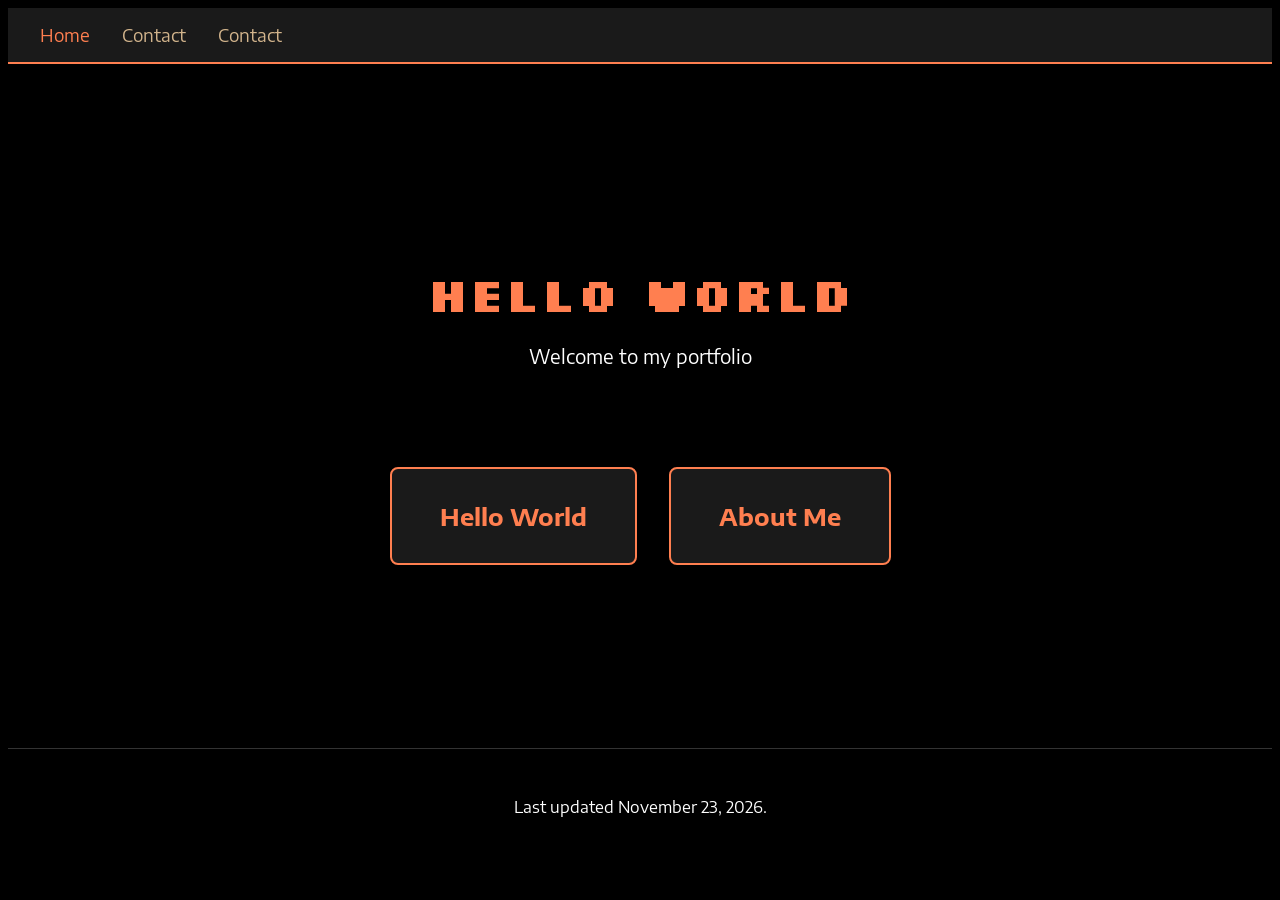
<file: index.html>
<!DOCTYPE html>
<html lang="en">
  <head>
    <meta charset="utf-8">
    <meta name="viewport" content="width=device-width, initial-scale=1">
    <title>· Home</title>
    
<link rel="icon" type="image/png" href="my-favicon/favicon-96x96.png" sizes="96x96" />
<link rel="icon" href="my-favicon/favicon.ico" sizes="32x32" />
<link rel="icon" href="my-favicon/favicon.svg" type="image/svg+xml" />
<link rel="apple-touch-icon" href="my-favicon/apple-touch-icon.png" />
<link rel="manifest" href="my-favicon/site.webmanifest" />

    <link rel="preconnect" href="https://fonts.googleapis.com">
    <link rel="preconnect" href="https://fonts.gstatic.com" crossorigin>
    <link href="https://fonts.googleapis.com/css2?family=Playfair+Display:ital,wght@0,400..900;1,400..900&display=swap" rel="stylesheet">
    <link href="https://fonts.googleapis.com/css2?family=Encode+Sans+Semi+Expanded:wght@100;200;300;400;500;600;700;800;900&display=swap" rel="stylesheet">
    <link href="https://fonts.googleapis.com/css2?family=Silkscreen:wght@400;700&display=swap" rel="stylesheet">
    <link rel="stylesheet" href="style.css">
  </head>

  <body>
    <nav class="top-nav">
      <ul>
        <li><a href="index.html" class="active">Home</a></li>
        <li><a href="contact.html">Contact</a></li>
        <li><a href="workshop/form">Contact</a></li>
      </ul>
    </nav>

    <main class="homepage">
      <header class="homepage-header">
        <h1>Hello World</h1>
        <p>Welcome to my portfolio</p>
      </header>

      <section class="homepage-links">
        <div class="link-card">
          <h2><a href="#about">Hello World</a></h2>
        </div>
        <div class="link-card">
          <h2><a href="#about">About Me</a></h2>
        </div>
      </section>
    </main>

    <footer>
      <p>Last updated <time datetime="2026-11-23">November 23, 2026</time>.</p>
    </footer>
  </body>
</html>
</file>
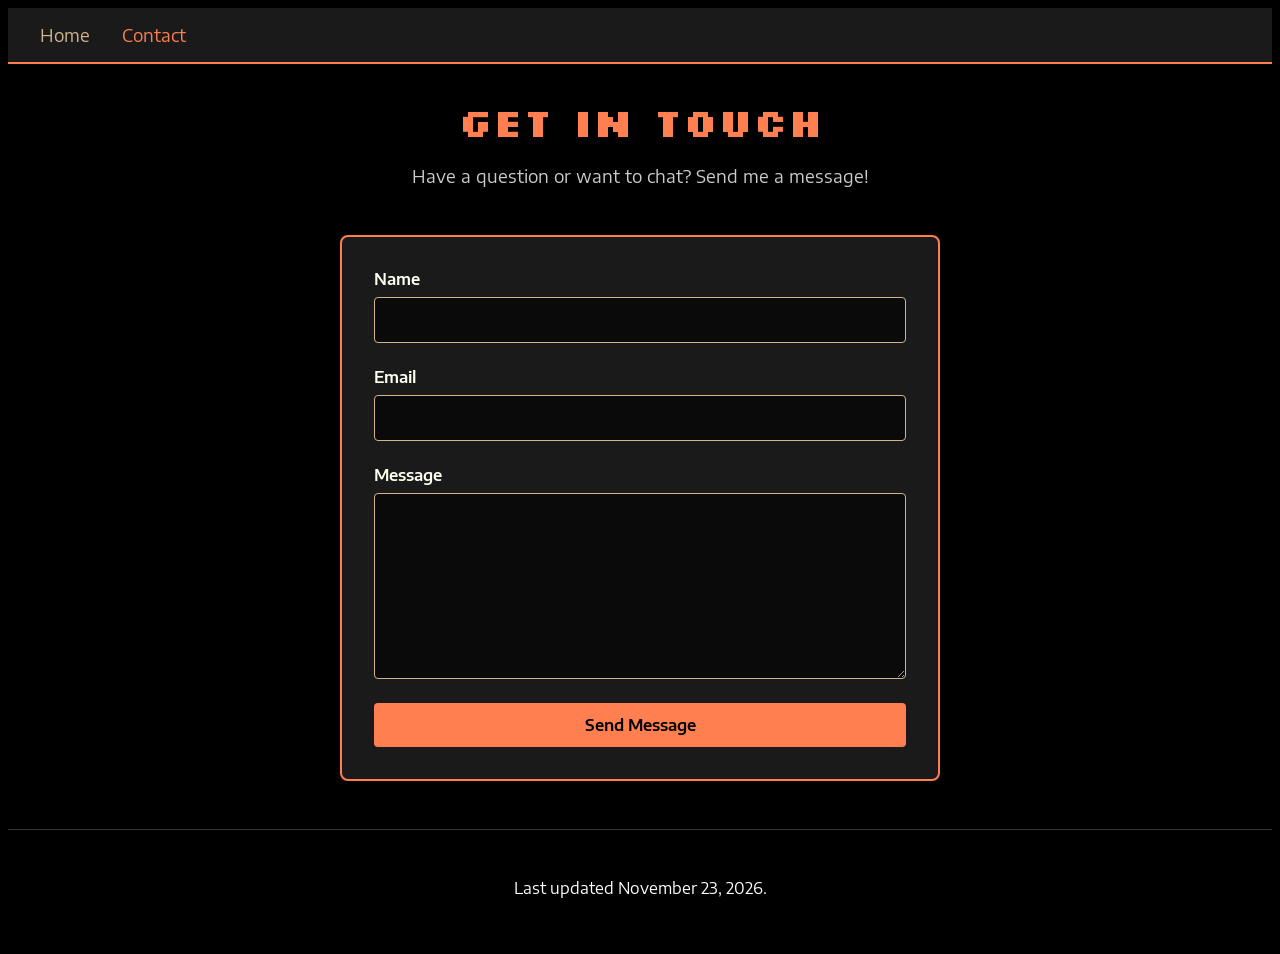
<file: contact.html>
<!DOCTYPE html>
<html lang="en">
  <head>
    <meta charset="utf-8">
    <meta name="viewport" content="width=device-width, initial-scale=1">
    <title>Contact · Andy Cozub</title>
    
<link rel="icon" type="image/png" href="my-favicon/favicon-96x96.png" sizes="96x96" />
<link rel="icon" href="my-favicon/favicon.ico" sizes="32x32" />
<link rel="icon" href="my-favicon/favicon.svg" type="image/svg+xml" />
<link rel="apple-touch-icon" href="my-favicon/apple-touch-icon.png" />
<link rel="manifest" href="my-favicon/site.webmanifest" />

    <link rel="preconnect" href="https://fonts.googleapis.com">
    <link rel="preconnect" href="https://fonts.gstatic.com" crossorigin>
    <link href="https://fonts.googleapis.com/css2?family=Playfair+Display:ital,wght@0,400..900;1,400..900&display=swap" rel="stylesheet">
    <link href="https://fonts.googleapis.com/css2?family=Encode+Sans+Semi+Expanded:wght@100;200;300;400;500;600;700;800;900&display=swap" rel="stylesheet">
    <link href="https://fonts.googleapis.com/css2?family=Silkscreen:wght@400;700&display=swap" rel="stylesheet">
    <link rel="stylesheet" href="style.css">
  </head>

  <body>
    <nav class="top-nav">
      <ul>
        <li><a href="index.html">Home</a></li>
        <li><a href="contact.html" class="active">Contact</a></li>
      </ul>
    </nav>

    <main class="contact-page">
      <header class="contact-header">
        <h1>Get in Touch</h1>
        <p>Have a question or want to chat? Send me a message!</p>
      </header>

      <section class="contact-form-section">
        <form action="https://api.web3forms.com/submit" method="POST" class="contact-form">
          <input type="hidden" name="access_key" value="4e2d541a-9d26-4601-8ba5-58b7be1764a5">
          <input type="hidden" name="redirect" value="https://sicxz.github.io/desn368-portfolio/thanks.html">
          
          <div class="form-group">
            <label for="name">Name</label>
            <input type="text" id="name" name="name" required>
          </div>

          <div class="form-group">
            <label for="email">Email</label>
            <input type="email" id="email" name="email" required>
          </div>

          <div class="form-group">
            <label for="message">Message</label>
            <textarea id="message" name="message" required rows="8"></textarea>
          </div>

          <button type="submit" class="submit-btn">Send Message</button>
        </form>
      </section>
    </main>

    <footer>
      <p>Last updated <time datetime="2026-11-23">November 23, 2026</time>.</p>
    </footer>
  </body>
</html>
</file>
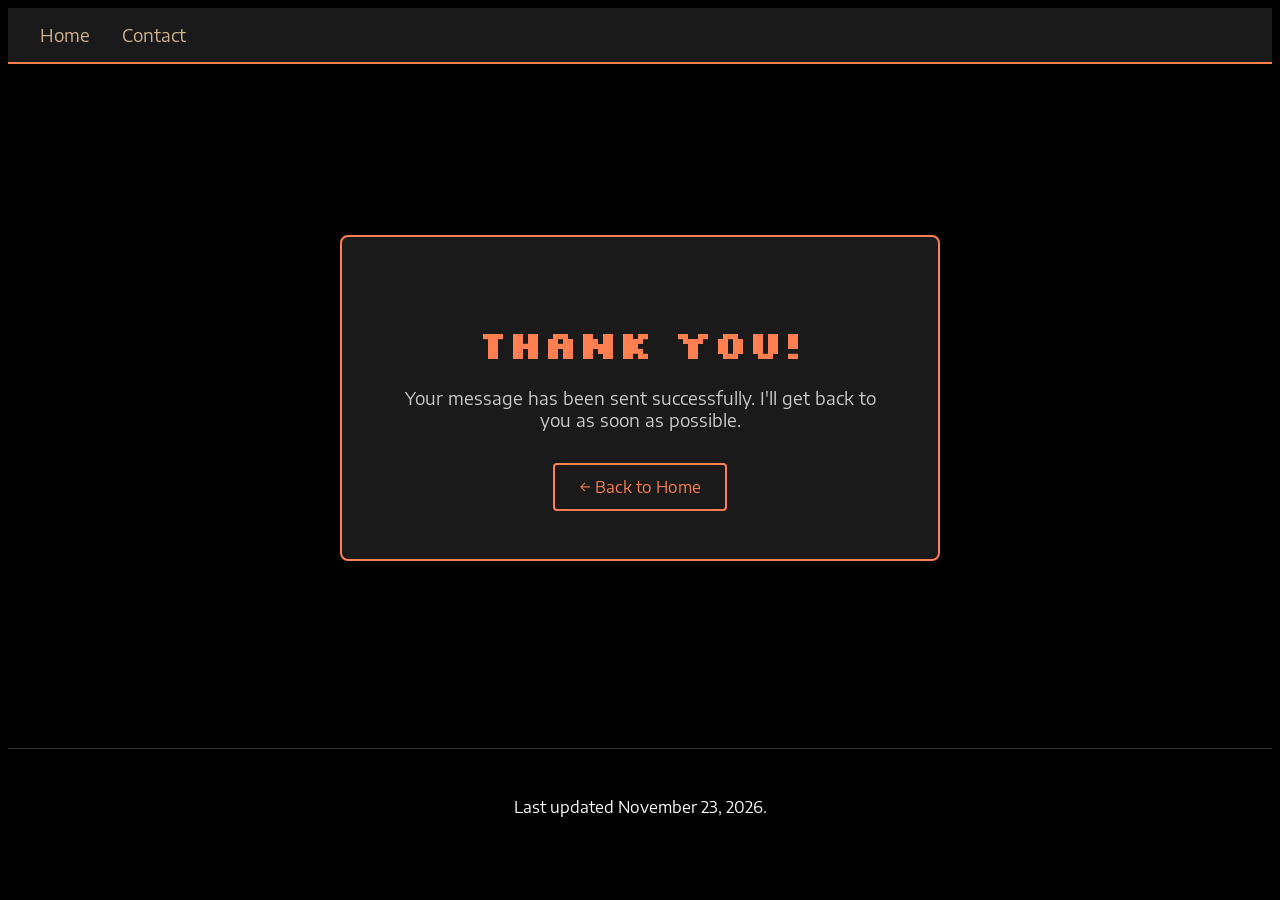
<file: thanks.html>
<!DOCTYPE html>
<html lang="en">
<head>
  <meta charset="UTF-8">
  <meta name="viewport" content="width=device-width, initial-scale=1.0">
  <title>Thank You · Andy Cozub</title>
  
<link rel="icon" type="image/png" href="my-favicon/favicon-96x96.png" sizes="96x96" />
<link rel="icon" href="my-favicon/favicon.ico" sizes="32x32" />
<link rel="icon" href="my-favicon/favicon.svg" type="image/svg+xml" />
<link rel="apple-touch-icon" href="my-favicon/apple-touch-icon.png" />
<link rel="manifest" href="my-favicon/site.webmanifest" />

  <link rel="preconnect" href="https://fonts.googleapis.com">
  <link rel="preconnect" href="https://fonts.gstatic.com" crossorigin>
  <link href="https://fonts.googleapis.com/css2?family=Playfair+Display:ital,wght@0,400..900;1,400..900&display=swap" rel="stylesheet">
  <link href="https://fonts.googleapis.com/css2?family=Encode+Sans+Semi+Expanded:wght@100;200;300;400;500;600;700;800;900&display=swap" rel="stylesheet">
  <link href="https://fonts.googleapis.com/css2?family=Silkscreen:wght@400;700&display=swap" rel="stylesheet">
  <link rel="stylesheet" href="style.css">
</head>
<body>
  <nav class="top-nav">
    <ul>
      <li><a href="index.html">Home</a></li>
      <li><a href="contact.html">Contact</a></li>
    </ul>
  </nav>

  <main class="thanks-page">
    <section class="thanks-content">
      <h1>Thank You!</h1>
      <p>Your message has been sent successfully. I'll get back to you as soon as possible.</p>
      <a href="index.html" class="back-link">← Back to Home</a>
    </section>
  </main>

  <footer>
    <p>Last updated <time datetime="2026-11-23">November 23, 2026</time>.</p>
  </footer>
</body>
</html>
</file>
<file: style.css>
body {
      background-color: black;
      font-family: "Encode Sans Semi Expanded", sans-serif;
    }
    h2 {
      color: ivory;
    }
    p {
      color: white;
    }
h1 {
  color: coral;
  font-family: "Silkscreen", sans-serif;
}

h3 {
  color: coral;
}

img {
  width: 100%;
}

ul {
  color: white;
}

ol {
  color: white;
}

li {
  color: white;
}

a {
  color: tan;
  text-decoration: none;
}

a:hover {
  text-decoration: underline;
}

.done {
   background-color: forestgreen;
}

.todo {
  background-color: crimson;
}

#week-2 {
   font-size: 20px;
}

/* Top Navigation */
.top-nav {
  background-color: #1a1a1a;
  padding: 1rem 2rem;
  border-bottom: 2px solid coral;
  margin-bottom: 2rem;
}

.top-nav ul {
  list-style: none;
  display: flex;
  gap: 2rem;
  margin: 0;
  padding: 0;
}

.top-nav a {
  color: tan;
  font-size: 1.1rem;
  transition: color 0.3s;
}

.top-nav a:hover,
.top-nav a.active {
  color: coral;
}

/* Homepage */
.homepage {
  display: flex;
  flex-direction: column;
  align-items: center;
  justify-content: center;
  min-height: 60vh;
  gap: 3rem;
  padding: 2rem;
}

.homepage-header {
  text-align: center;
  margin-bottom: 2rem;
}

.homepage-header h1 {
  font-size: 3rem;
  margin-bottom: 0.5rem;
}

.homepage-header p {
  font-size: 1.2rem;
}

.homepage-links {
  display: flex;
  gap: 2rem;
  flex-wrap: wrap;
  justify-content: center;
}

.link-card {
  background-color: #1a1a1a;
  border: 2px solid coral;
  padding: 2rem 3rem;
  border-radius: 8px;
  transition: transform 0.3s, box-shadow 0.3s;
}

.link-card:hover {
  transform: translateY(-5px);
  box-shadow: 0 10px 20px rgba(255, 127, 80, 0.3);
}

.link-card h2 {
  margin: 0;
  font-size: 1.5rem;
}

.link-card a {
  color: coral;
}

.link-card a:hover {
  color: #ff9999;
  text-decoration: none;
}

/* Contact Page */
.contact-page {
  max-width: 600px;
  margin: 2rem auto;
  padding: 0 2rem;
  min-height: 60vh;
}

.contact-header {
  text-align: center;
  margin-bottom: 3rem;
}

.contact-header h1 {
  font-size: 2.5rem;
  margin-bottom: 0.5rem;
}

.contact-header p {
  font-size: 1.1rem;
  color: #ccc;
}

.contact-form-section {
  background-color: #1a1a1a;
  padding: 2rem;
  border-radius: 8px;
  border: 2px solid coral;
}

.contact-form {
  display: flex;
  flex-direction: column;
  gap: 1.5rem;
}

.form-group {
  display: flex;
  flex-direction: column;
  gap: 0.5rem;
}

.form-group label {
  color: ivory;
  font-weight: 600;
  font-size: 1rem;
}

.form-group input,
.form-group textarea {
  background-color: #0a0a0a;
  border: 1px solid tan;
  color: white;
  padding: 0.75rem;
  border-radius: 4px;
  font-family: inherit;
  font-size: 1rem;
}

.form-group input:focus,
.form-group textarea:focus {
  outline: none;
  border-color: coral;
  box-shadow: 0 0 5px rgba(255, 127, 80, 0.3);
}

.form-group textarea {
  resize: vertical;
  min-height: 150px;
}

.submit-btn {
  background-color: coral;
  color: black;
  border: none;
  padding: 0.75rem 1.5rem;
  font-size: 1rem;
  font-weight: 600;
  border-radius: 4px;
  cursor: pointer;
  transition: background-color 0.3s, transform 0.2s;
  font-family: inherit;
}

.submit-btn:hover {
  background-color: #ff9999;
  transform: translateY(-2px);
}

.submit-btn:active {
  transform: translateY(0);
}

/* Footer */
footer {
  text-align: center;
  padding: 2rem;
  color: #888;
  border-top: 1px solid #333;
  margin-top: 3rem;
}

/* Thanks Page */
.thanks-page {
  display: flex;
  align-items: center;
  justify-content: center;
  min-height: 60vh;
  padding: 2rem;
}

.thanks-content {
  text-align: center;
  background-color: #1a1a1a;
  border: 2px solid coral;
  padding: 3rem;
  border-radius: 8px;
  max-width: 500px;
}

.thanks-content h1 {
  font-size: 2.5rem;
  margin-bottom: 1rem;
}

.thanks-content p {
  font-size: 1.1rem;
  margin-bottom: 2rem;
  color: #ccc;
}

.back-link {
  display: inline-block;
  color: coral;
  padding: 0.75rem 1.5rem;
  border: 2px solid coral;
  border-radius: 4px;
  transition: all 0.3s;
}

.back-link:hover {
  background-color: coral;
  color: black;
  text-decoration: none;
}
</file>
